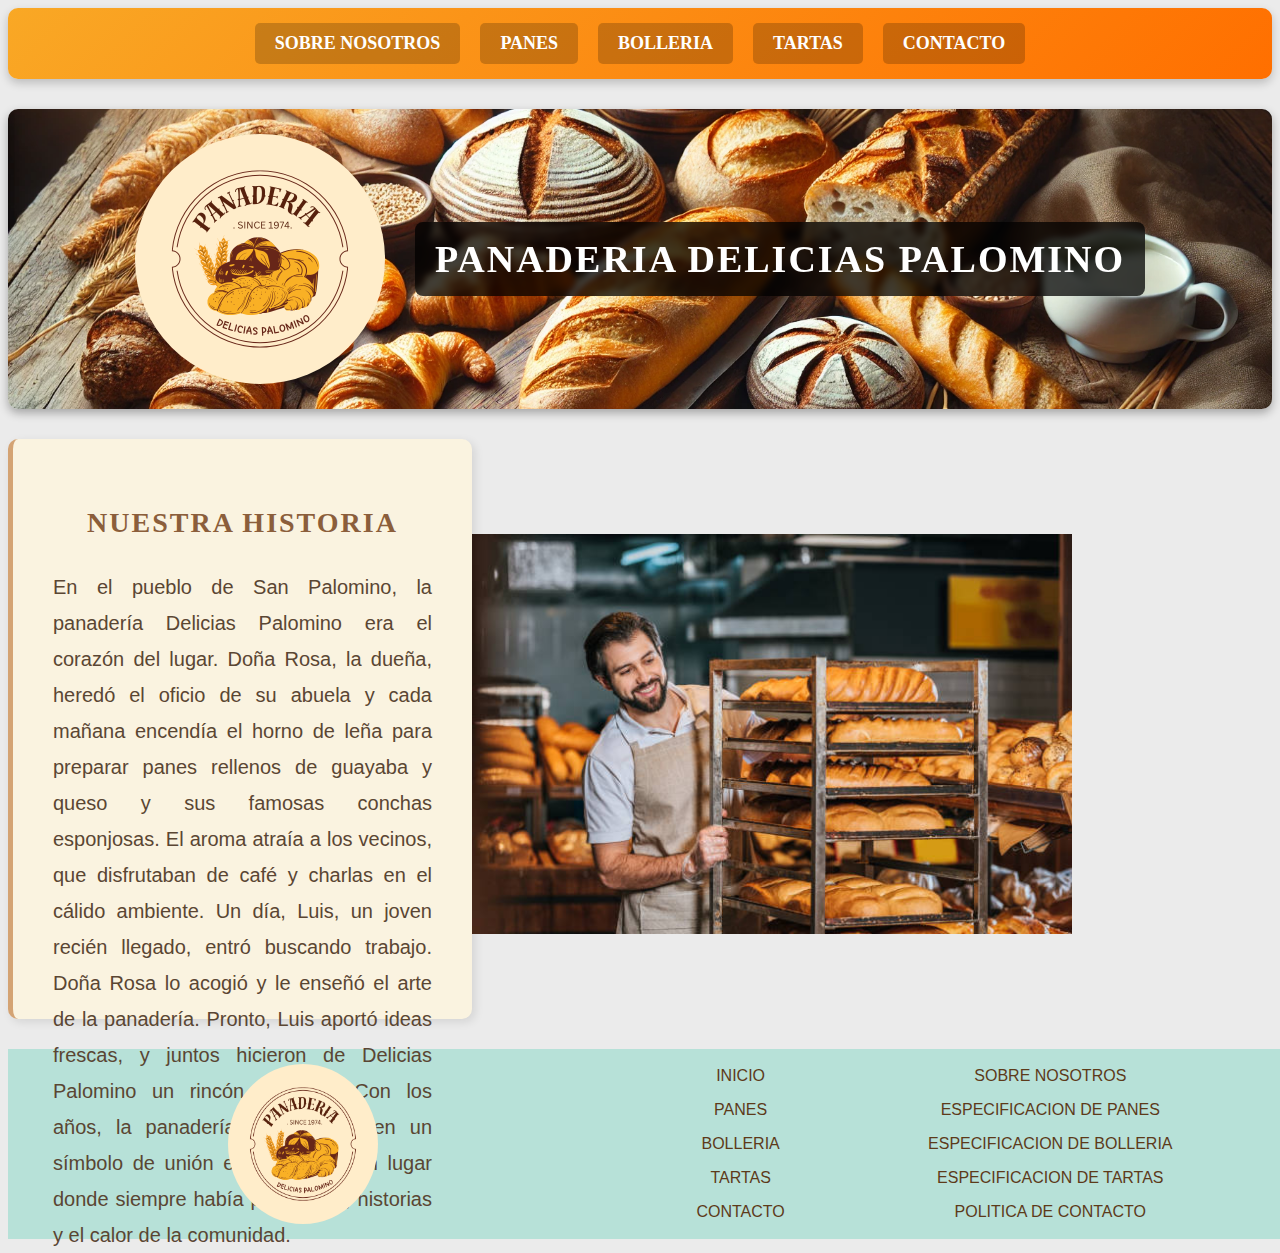
<file: index.html>
<!DOCTYPE html>
<html lang="en">
<head>
    <meta charset="UTF-8">
    <meta name="viewport" content="width=device-width, initial-scale=1.0">
    <title>DELICAS PALOMINO</title>
    <link rel="icon" href="images/pasteleria del goloso (2).png">
    <link rel="stylesheet" href="style.css">


</head>
<body>

    
  
    <div id="enlaces">
        <a href="index.html">SOBRE NOSOTROS</a>
        <a href="pages/panes.html">PANES</a>
        <a href="pages/bolleria.html">BOLLERIA</a>
        <a href="pages/tartas.html">TARTAS</a>
        <a href="pages/contacto.html">CONTACTO</a>
    </div>
    
    <div id="fotoPanes">
        <img src="images/pasteleria del goloso (2).png" id="logo" alt="">
        <h1>PANADERIA DELICIAS PALOMINO</h1>
    </div>
    
    <div id="cajas">
    <div id="nuetraHistoria">
        <h3>NUESTRA HISTORIA</h3>
        <p id="historia">En el pueblo de San Palomino, la panadería Delicias Palomino era el corazón del lugar. Doña Rosa, la dueña, heredó el oficio de su abuela y cada mañana encendía el horno de leña para preparar panes rellenos de guayaba y queso y sus famosas conchas esponjosas.

            El aroma atraía a los vecinos, que disfrutaban de café y charlas en el cálido ambiente. Un día, Luis, un joven recién llegado, entró buscando trabajo. Doña Rosa lo acogió y le enseñó el arte de la panadería. Pronto, Luis aportó ideas frescas, y juntos hicieron de Delicias Palomino un rincón especial.
            
            Con los años, la panadería se convirtió en un símbolo de unión en el pueblo, un lugar donde siempre había pan fresco, historias y el calor de la comunidad.</p>
       
    </div>
    <div  id="divImagen"><img src="images/sobrenosotro.jpg" alt="" id="imagenNosotros"></div>
</div>

    <div id="pie">

        <img src="images/pasteleria del goloso (2).png" alt="">

        <table>
            <tr>
                <td>INICIO</td>
                <td>SOBRE NOSOTROS</td>
            </tr>
            <tr>
                <td>PANES</td>
                <td>ESPECIFICACION DE PANES</td>
            </tr>
            <tr>
                <td>BOLLERIA</td>
                <td>ESPECIFICACION DE BOLLERIA</td>
            </tr>
            <tr>
                <td>TARTAS</td>
                <td>ESPECIFICACION DE TARTAS</td>
            </tr>
            <tr>
                <td>CONTACTO</td>
                <td>POLITICA DE CONTACTO</td>
            </tr>
        </table>
    </div>

</body>
</html>
</file>
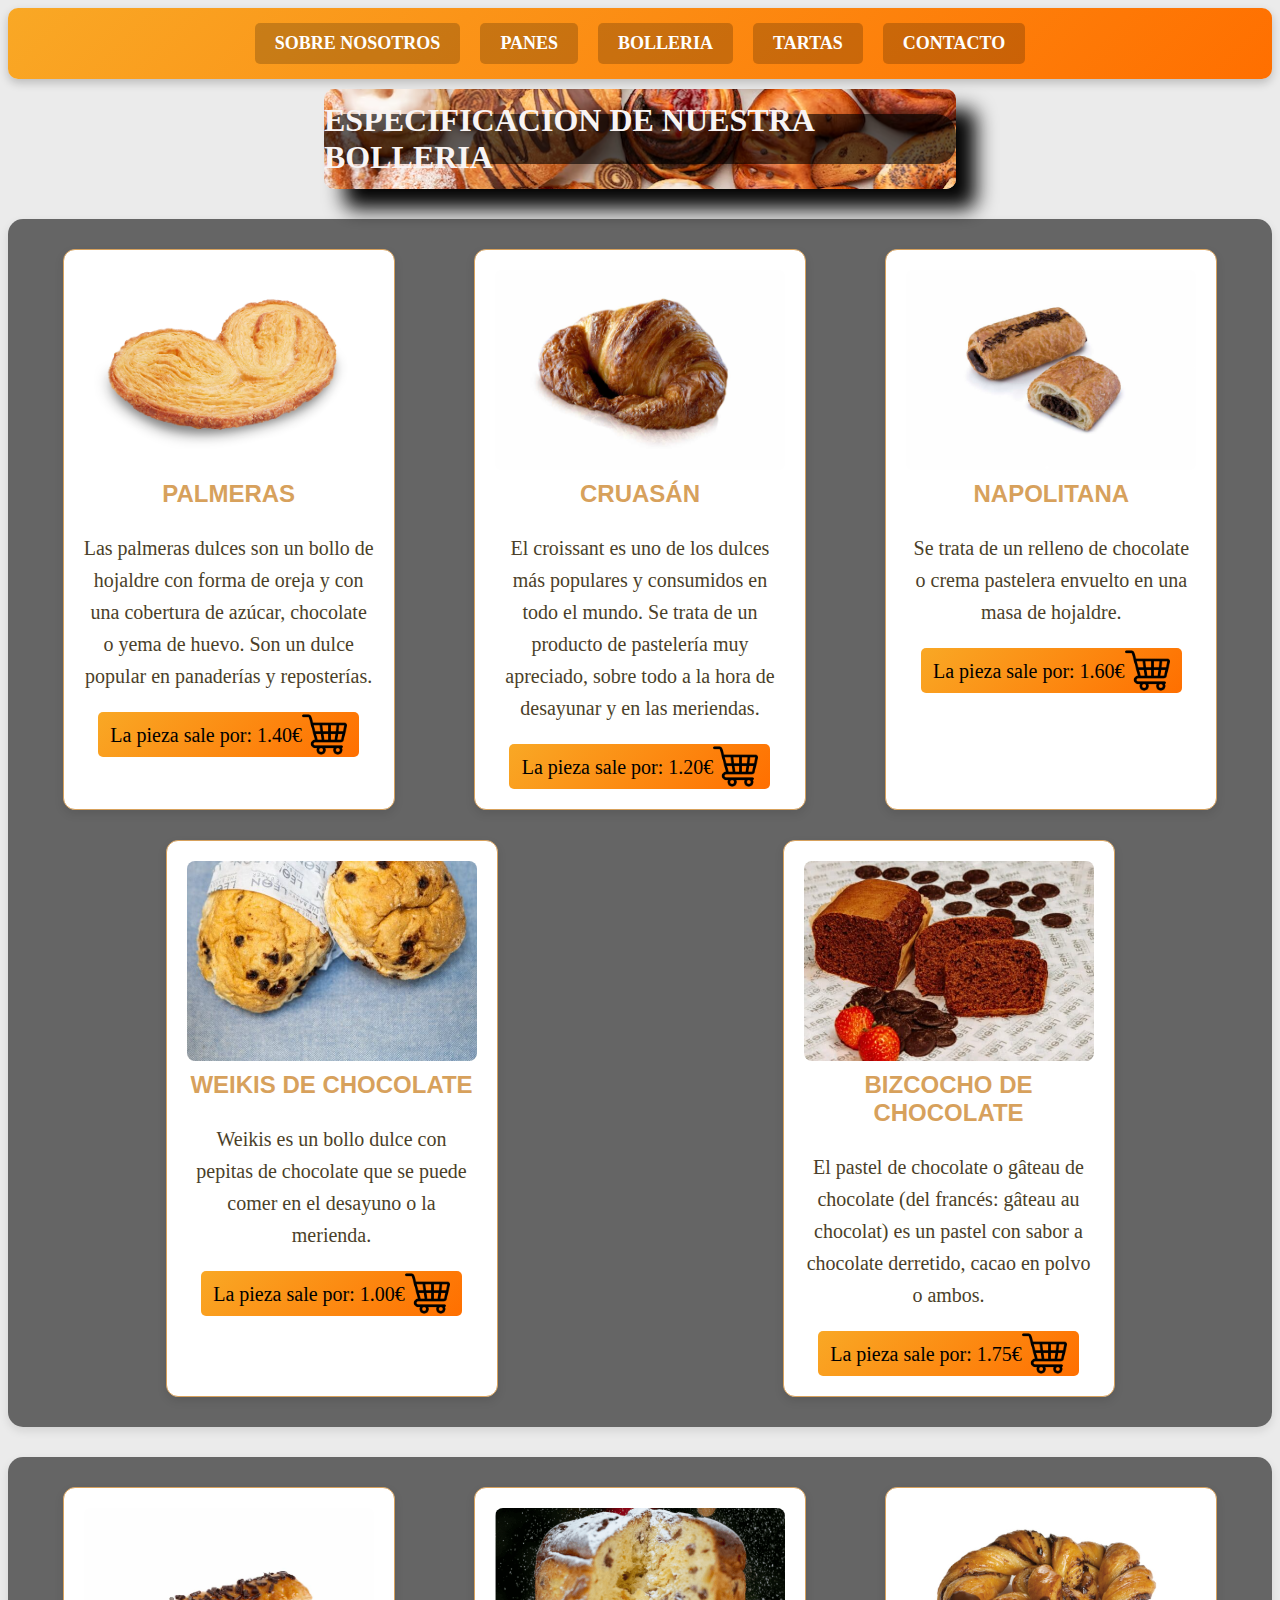
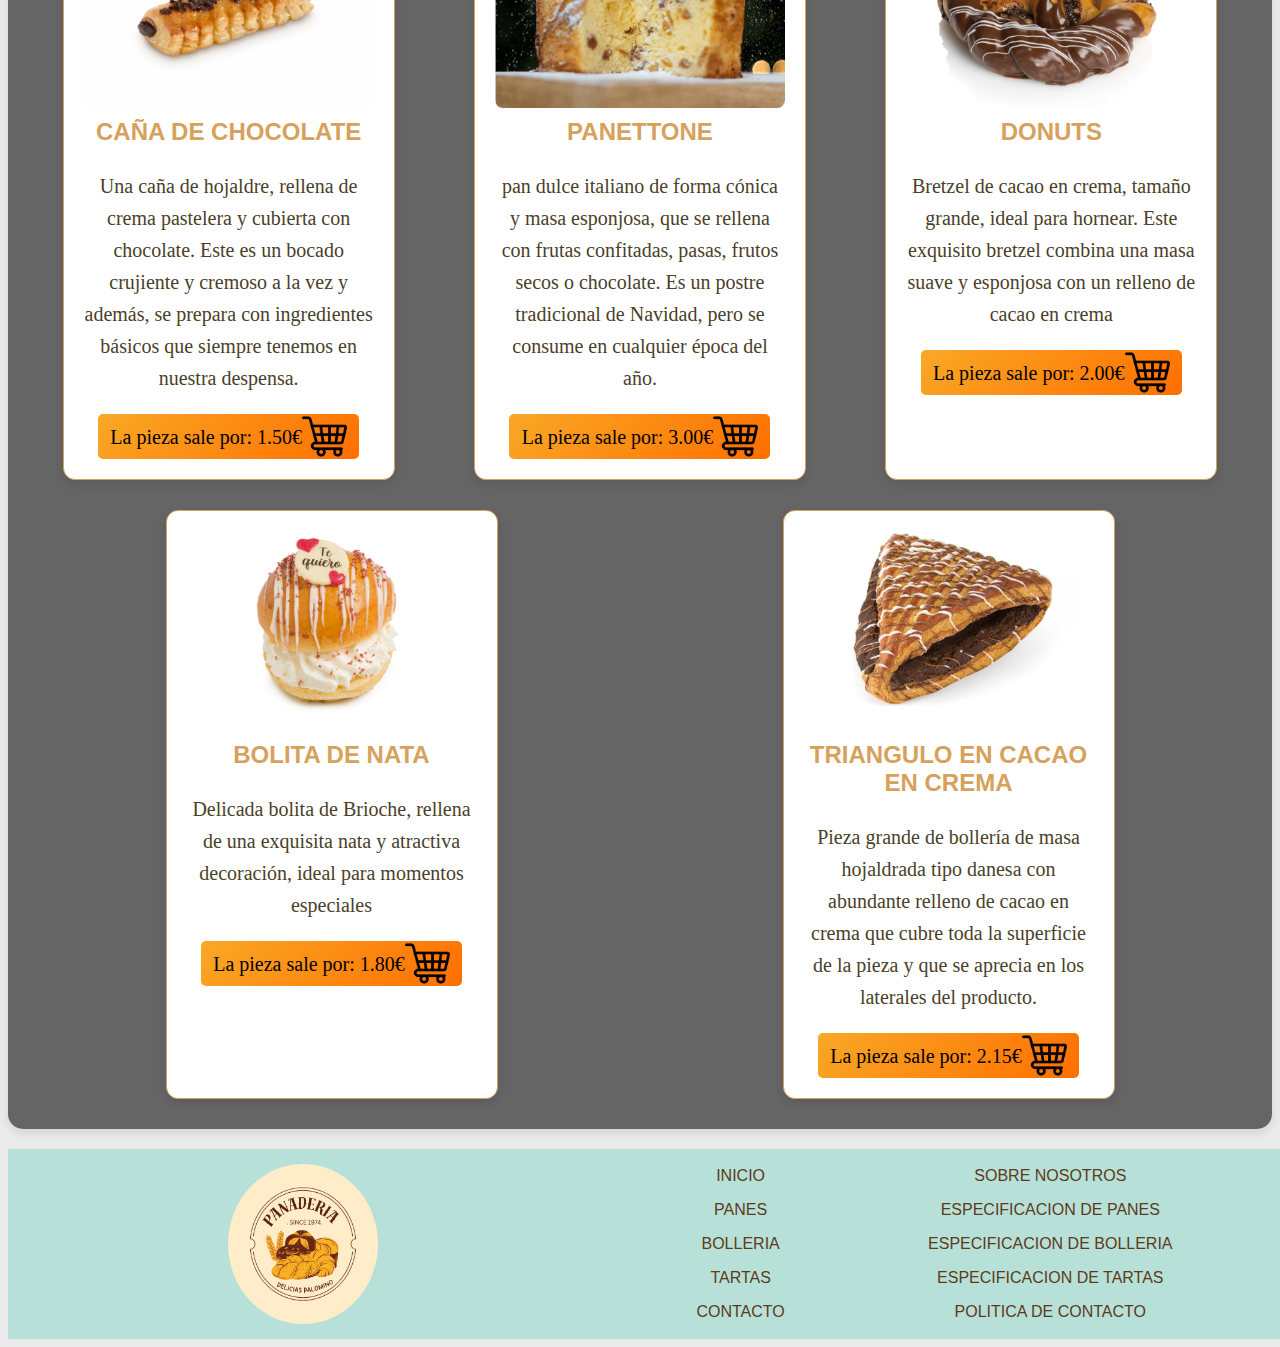
<file: pages/bolleria.html>
<!DOCTYPE html>
<html lang="en">
<head>
    <meta charset="UTF-8">
    <meta name="viewport" content="width=device-width, initial-scale=1.0">
    <title>DELICAS PALOMINO</title>
    <link rel="icon" href="../images/pasteleria del goloso (2).png">
    <link rel="stylesheet" href="../style.css" />
    <style>
      
    </style>
</head>
<body>
    
    
    <div id="enlaces">
        <a href="../index.html">SOBRE NOSOTROS</a>
        <a href="../pages/panes.html">PANES</a>
        <a href="../pages/bolleria.html">BOLLERIA</a>
        <a href="../pages/tartas.html">TARTAS</a>
        <a href="../pages/contacto.html">CONTACTO</a>
    </div>

    <div id="divBolleria">
        <h1 id="h1Panes">ESPECIFICACION DE NUESTRA BOLLERIA</h1>
    </div>

    <div id="dinbolleria">

        <div class="producto1">
            <img src="../images/palmera.png" alt="" class="imagesPanes">
            <h3>PALMERAS</h3>
            <p>Las palmeras dulces son un bollo de hojaldre con forma de oreja y con una cobertura de azúcar, chocolate o yema de huevo. Son un dulce popular en panaderías y reposterías. 
            </p>
            <p id="valor1">La pieza sale por: 1.40€ <img src="../images/carrito-de-compras.png" alt="" id="carrito"></p>
        </div>

        <div class="producto1">
            <img src="../images/croasant.png" alt="" class="imagesPanes">
            <h3>CRUASÁN</h3>
            <p>El croissant es uno de los dulces más populares y consumidos en todo el mundo. Se trata de un producto de pastelería muy apreciado, sobre todo a la hora de desayunar y en las meriendas. </p>
            <p id="valor1">La pieza sale por: 1.20€ <img src="../images/carrito-de-compras.png" alt="" id="carrito"></p>
        </div>

        <div class="producto1">
            <img src="../images/napolitana.png" alt="" class="imagesPanes">
            <h3>NAPOLITANA</h3>
            <p>Se trata de un relleno de chocolate o crema pastelera envuelto en una masa de hojaldre.</p>
            <p id="valor1">La pieza sale por: 1.60€ <img src="../images/carrito-de-compras.png" alt="" id="carrito"></p>
        </div>

        <div class="producto1">
            <img src="../images/bollo de chocolate.png" alt="" class="imagesPanes">
            <h3>WEIKIS DE CHOCOLATE</h3>
            <p>Weikis es un bollo dulce con pepitas de chocolate que se puede comer en el desayuno o la merienda. 
            </p>
            <p id="valor1">La pieza sale por: 1.00€ <img src="../images/carrito-de-compras.png" alt="" id="carrito"></p>
        </div>
        <div class="producto1">
            <img src="../images/BIZCOCHOcHOCOLATE..png" alt="" class="imagesPanes">
            <h3>BIZCOCHO DE CHOCOLATE</h3>
            <p>El pastel de chocolate o gâteau de chocolate (del francés: gâteau au chocolat) es un pastel con sabor a chocolate derretido, cacao en polvo o ambos.</p>
            <p id="valor1">La pieza sale por: 1.75€ <img src="../images/carrito-de-compras.png" alt="" id="carrito"></p>
        </div>

    </div>
    <div id="dinbolleria2">
        <div class="producto2">
            <img src="../images/cañaChocolate.png" alt="" class="imagesPanes">
            <h3>CAÑA DE CHOCOLATE</h3>
            <p>Una caña de hojaldre, rellena de crema pastelera y cubierta con chocolate. Este es un bocado crujiente y cremoso a la vez y además, se prepara con ingredientes básicos que siempre tenemos en nuestra despensa. </p>
            <p id="valor1">La pieza sale por: 1.50€ <img src="../images/carrito-de-compras.png" alt="" id="carrito"></p>
        </div>

        <div class="producto2">
            <img src="../images/mazapane.png" alt="" class="imagesPanes">
            <h3>PANETTONE</h3>
            <p>pan dulce italiano de forma cónica y masa esponjosa, que se rellena con frutas confitadas, pasas, frutos secos o chocolate. Es un postre tradicional de Navidad, pero se consume en cualquier época del año. </p>
            <p id="valor1">La pieza sale por: 3.00€ <img src="../images/carrito-de-compras.png" alt="" id="carrito"></p>
        </div>

        <div class="producto2">
            <img src="../images/roscocacao.png" alt="" class="imagesPanes">
            <h3>DONUTS</h3>
            <p>Bretzel de cacao en crema, tamaño grande, ideal para hornear. Este exquisito bretzel combina una masa suave y esponjosa con un relleno de cacao en crema
            </p>
            <p id="valor1">La pieza sale por: 2.00€ <img src="../images/carrito-de-compras.png" alt="" id="carrito"></p>
        </div>

        <div class="producto2">
            <img src="../images/bolitadenata.png" alt="" class="imagesPanes">
            <h3>BOLITA DE NATA</h3>
            <p>Delicada bolita de Brioche, rellena de una exquisita nata y atractiva decoración, ideal para momentos especiales
            </p>
            <p id="valor1">La pieza sale por: 1.80€ <img src="../images/carrito-de-compras.png" alt="" id="carrito"></p>
        </div>
        
        <div class="producto2">
            <img src="../images/triangulodechocolate.png" alt="" class="imagesPanes">
            <h3>TRIANGULO EN CACAO EN CREMA</h3>
            <p>Pieza grande de bollería de masa hojaldrada tipo danesa con abundante relleno de cacao en crema que cubre toda la superficie de la pieza y que se aprecia en los laterales del producto.
            </p>
            <p id="valor1">La pieza sale por: 2.15€ <img src="../images/carrito-de-compras.png" alt="" id="carrito"></p>
        </div>
    </div>


    <div id="pie">

        <img src="../images/pasteleria del goloso (2).png" alt="">

        <table>
            <tr>
                <td>INICIO</td>
                <td>SOBRE NOSOTROS</td>
            </tr>
            <tr>
                <td>PANES</td>
                <td>ESPECIFICACION DE PANES</td>
            </tr>
            <tr>
                <td>BOLLERIA</td>
                <td>ESPECIFICACION DE BOLLERIA</td>
            </tr>
            <tr>
                <td>TARTAS</td>
                <td>ESPECIFICACION DE TARTAS</td>
            </tr>
            <tr>
                <td>CONTACTO</td>
                <td>POLITICA DE CONTACTO</td>
            </tr>
        </table>
    </div>


</body>
</html>
</file>
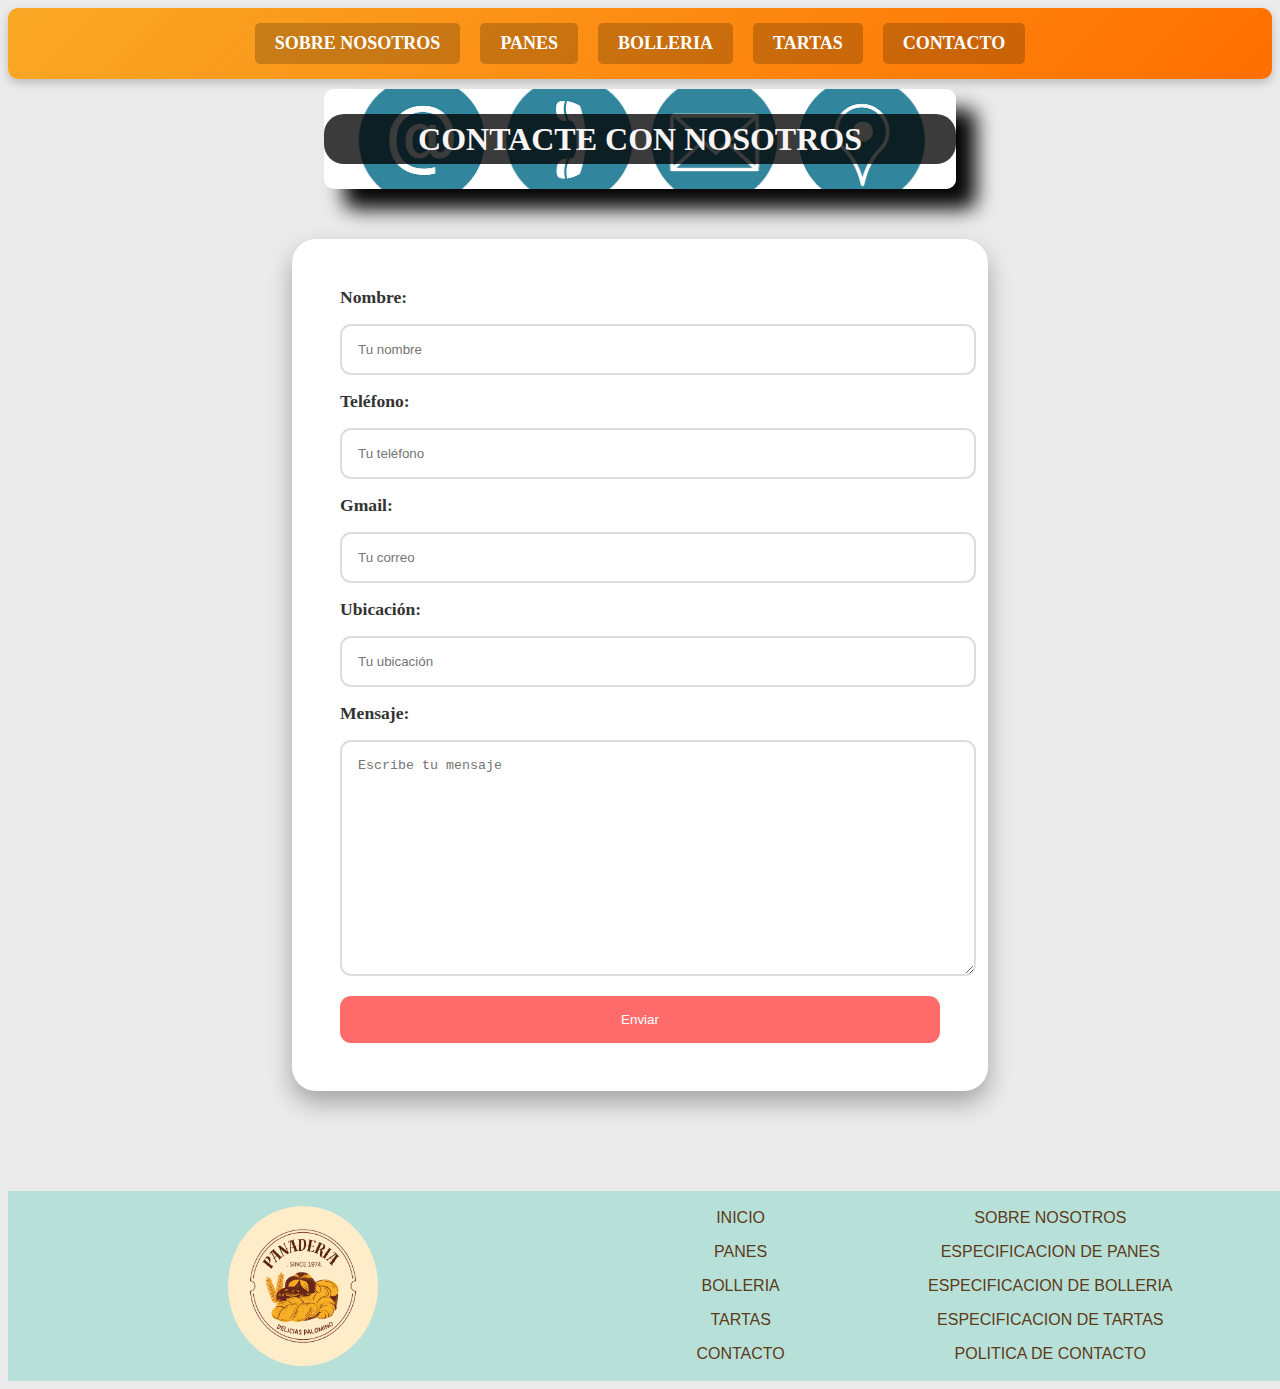
<file: pages/contacto.html>
<!DOCTYPE html>
<html lang="en">
<head>
    <meta charset="UTF-8">
    <meta name="viewport" content="width=device-width, initial-scale=1.0">
    <title>Document</title>
    <link rel="icon" href="../images/pasteleria del goloso (2).png">
    <link rel="stylesheet" href="../style.css">

</head>
<body>

    <div id="enlaces">
        <a href="../index.html">SOBRE NOSOTROS</a>
        <a href="../pages/panes.html">PANES</a>
        <a href="../pages/bolleria.html">BOLLERIA</a>
        <a href="../pages/tartas.html">TARTAS</a>
        <a href="../pages/contacto.html">CONTACTO</a>
    </div>

    <div id="divContacto">
        <h1 id="h1Cont">CONTACTE CON NOSOTROS</h1>
    </div>

    <form id="formulario">
        <label for="nombre">Nombre:</label>
        <input type="text" id="nombre" name="nombre" placeholder="Tu nombre" required>

        <label for="telefono">Teléfono:</label>
        <input type="tel" id="telefono" name="telefono" placeholder="Tu teléfono" required>

        <label for="email">Gmail:</label>
        <input type="email" id="email" name="email" placeholder="Tu correo" required>

        <label for="ubicacion">Ubicación:</label>
        <input type="text" id="ubicacion" name="ubicacion" placeholder="Tu ubicación" required>

        <label for="mensaje">Mensaje:</label>
        <textarea id="mensaje" name="mensaje" placeholder="Escribe tu mensaje" required></textarea>

        <button type="submit">Enviar</button>
    </form>

    <div id="espacio"></div>

    <div id="pie">

        <img src="../images/pasteleria del goloso (2).png" alt="">

        <table>
            <tr>
                <td>INICIO</td>
                <td>SOBRE NOSOTROS</td>
            </tr>
            <tr>
                <td>PANES</td>
                <td>ESPECIFICACION DE PANES</td>
            </tr>
            <tr>
                <td>BOLLERIA</td>
                <td>ESPECIFICACION DE BOLLERIA</td>
            </tr>
            <tr>
                <td>TARTAS</td>
                <td>ESPECIFICACION DE TARTAS</td>
            </tr>
            <tr>
                <td>CONTACTO</td>
                <td>POLITICA DE CONTACTO</td>
            </tr>
        </table>
    </div>
    
</body>
</html>
</file>
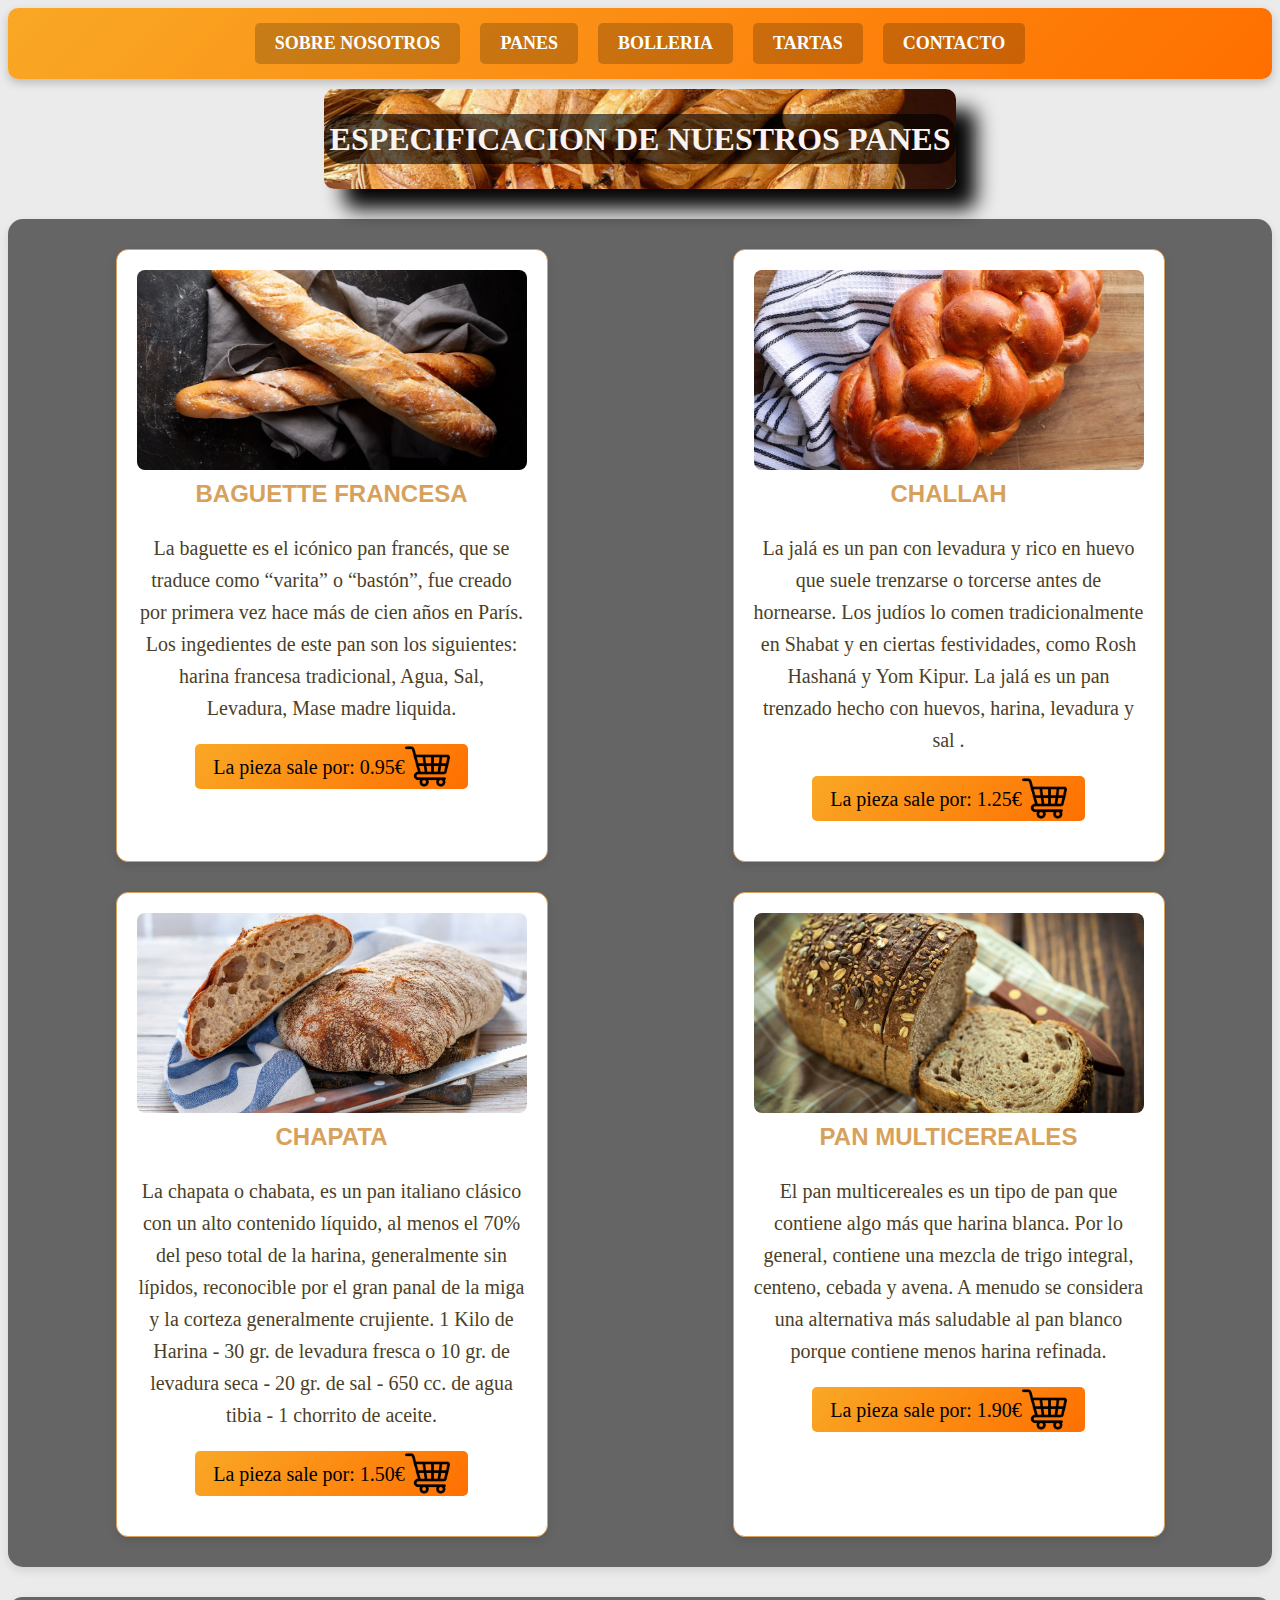
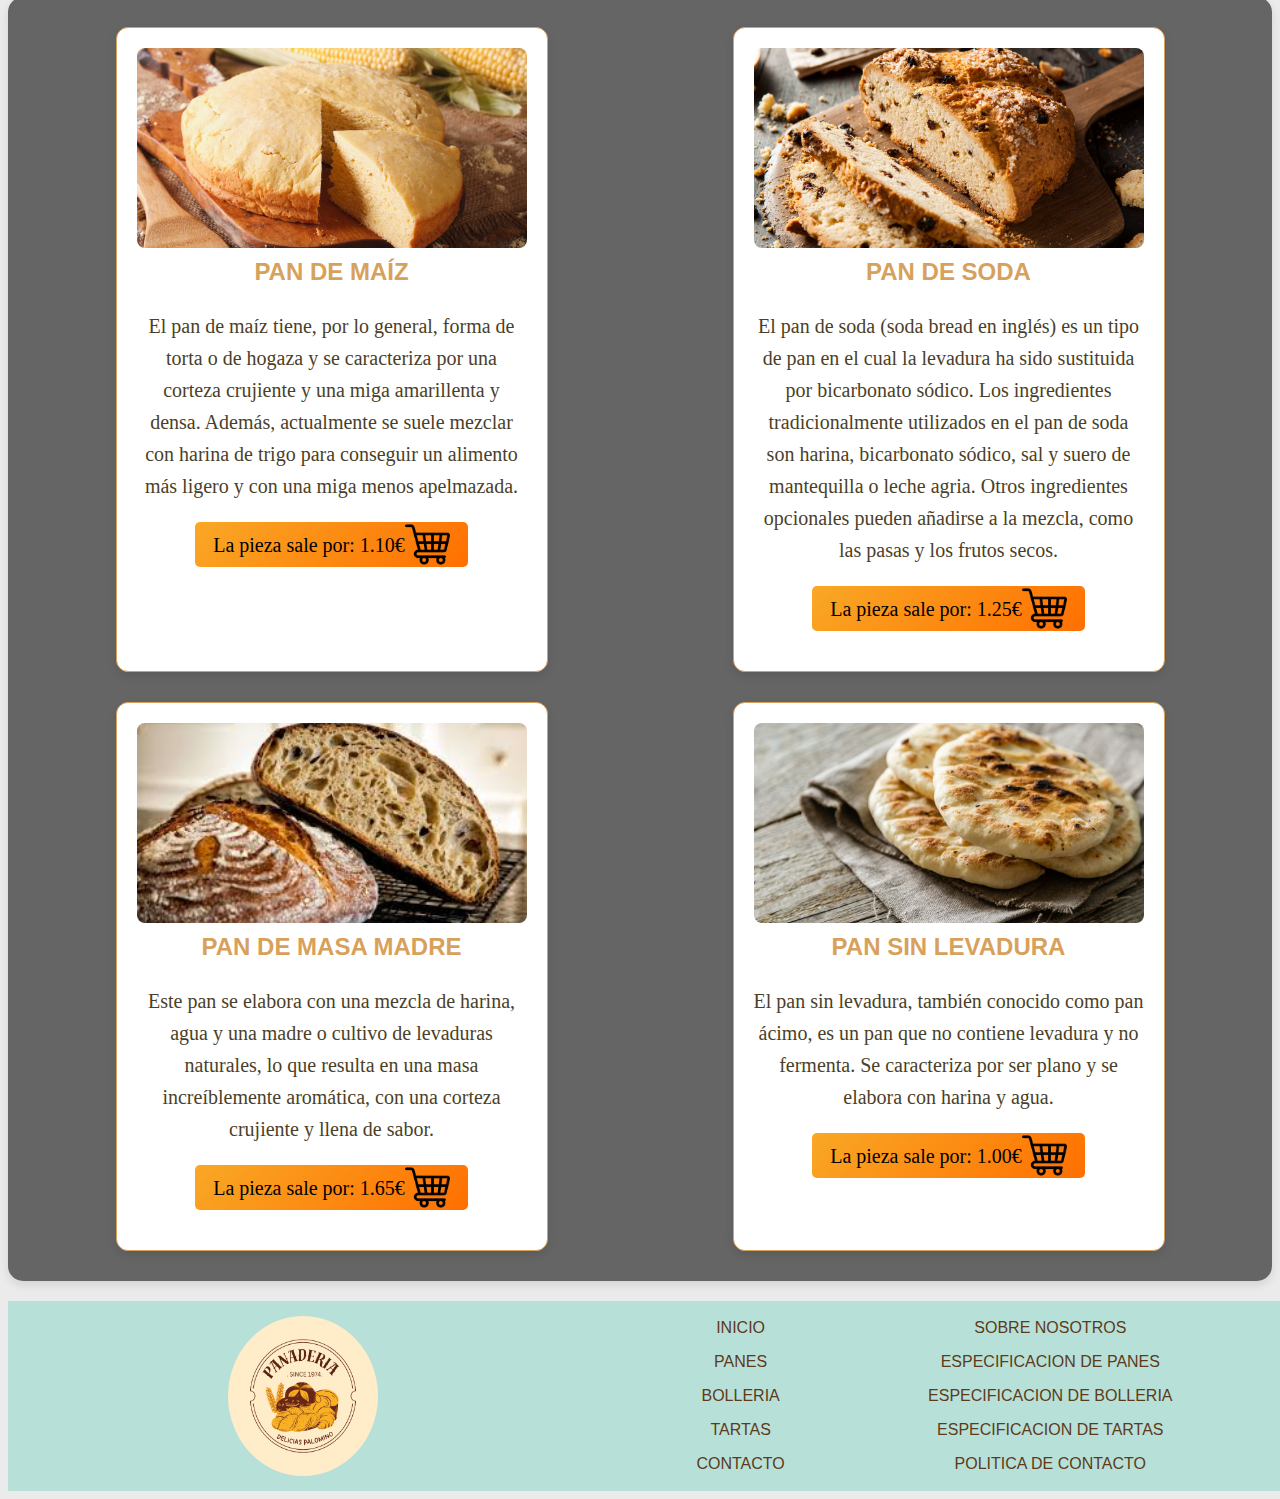
<file: pages/panes.html>
<!DOCTYPE html>
<html lang="en">
  <head>
    <meta charset="UTF-8" />
    <meta name="viewport" content="width=device-width, initial-scale=1.0" />
    <title>DELICAS PALOMINO</title>
    <link rel="icon" href="../images/pasteleria del goloso (2).png">

    <link rel="stylesheet" href="../style.css" />
  </head>
  <body>
   
    <div id="enlaces">
      <a href="../index.html">SOBRE NOSOTROS</a>
      <a href="../pages/panes.html">PANES</a>
      <a href="../pages/bolleria.html">BOLLERIA</a>
      <a href="../pages/tartas.html">TARTAS</a>
      <a href="../pages/contacto.html">CONTACTO</a>
  </div>

    <div id="divPanes">
      <h1 id="h1Panes">ESPECIFICACION DE NUESTROS PANES</h1>
    </div>

    <div id="dinpanes1">
        <div class="producto">
          <img src="../images/BaguetFrancesa.jpg" alt="Baguette Francesa" class="imagesPanes" />
          <h3>BAGUETTE FRANCESA</h3>
          <p>
            La baguette es el icónico pan francés, que se traduce como “varita” o “bastón”, fue creado por primera vez hace más de cien años en París.
           Los ingedientes de este pan son los siguientes: harina francesa tradicional, Agua, Sal, Levadura, Mase madre liquida. <br>
           <p id="valor">La pieza sale por: 0.95€ <img src="../images/carrito-de-compras.png" alt="" id="carrito"></p>

          </p>
        </div>
      
        <div class="producto">
          <img src="../images/Challah.jpg" alt="Pan Challah" class="imagesPanes" />
          <h3>CHALLAH</h3>
          <p>
            La jalá es un pan con levadura y rico en huevo que suele trenzarse o torcerse antes de hornearse. Los judíos lo comen tradicionalmente en Shabat y en ciertas festividades, como Rosh Hashaná y Yom Kipur.
            La jalá es un pan trenzado hecho con huevos, harina, levadura y sal . <br>
            <p id="valor">La pieza sale por: 1.25€ <img src="../images/carrito-de-compras.png" alt="" id="carrito"></p>
        </p>
        </div>
      
        <div class="producto">
          <img src="../images/chapata.jpg" alt="Pan Chapata" class="imagesPanes" />
          <h3>CHAPATA</h3>
          <p>
            La chapata o chabata, es un pan italiano clásico con un alto contenido líquido, al menos el 70% del peso total de la harina, generalmente sin lípidos, reconocible por el gran panal de la miga y la corteza generalmente crujiente. 1 Kilo de Harina - 30 gr. de levadura fresca o 10 gr. de levadura seca - 20 gr. de sal - 650 cc. de agua tibia - 1 chorrito de aceite. <br>
            <p id="valor">La pieza sale por: 1.50€ <img src="../images/carrito-de-compras.png" alt="" id="carrito"></p>
        </p>
        </div>
      
        <div class="producto">
          <img src="../images/Panmulticereales.jpg" alt="Pan Multicereales" class="imagesPanes" />
          <h3>PAN MULTICEREALES</h3>
          <p>
            El pan multicereales es un tipo de pan que contiene algo más que harina blanca. Por lo general, contiene una mezcla de trigo integral, centeno, cebada y avena. A menudo se considera una alternativa más saludable al pan blanco porque contiene menos harina refinada. <br>
            <p id="valor">La pieza sale por: 1.90€ <img src="../images/carrito-de-compras.png" alt="" id="carrito"></p>
          </p>
        </div>
      </div>
      
      <div id="dinpanes2">
        <div class="producto">
          <img src="../images/PandeMaiz.jpg" alt="Pan de Maíz" class="imagesPanes" />
          <h3>PAN DE MAÍZ</h3>
          <p>
            El pan de maíz tiene, por lo general, forma de torta o de hogaza y se caracteriza por una corteza crujiente y una miga amarillenta y densa. Además, actualmente se suele mezclar con harina de trigo para conseguir un alimento más ligero y con una miga menos apelmazada. <br>
            <p id="valor">La pieza sale por: 1.10€ <img src="../images/carrito-de-compras.png" alt="" id="carrito"></p>
          </p>
        </div>
        <div class="producto">
          <img src="../images/Pandesoda.jpg" alt="Pan de Soda" class="imagesPanes" />
          <h3>PAN DE SODA</h3>
          <p>
            El pan de soda (soda bread en inglés) es un tipo de pan en el cual la levadura ha sido sustituida por bicarbonato sódico. Los ingredientes tradicionalmente utilizados en el pan de soda son harina, bicarbonato sódico, sal y suero de mantequilla o leche agria. Otros ingredientes opcionales pueden añadirse a la mezcla, como las pasas y los frutos secos. <br>
            <p id="valor">La pieza sale por: 1.25€ <img src="../images/carrito-de-compras.png" alt="" id="carrito"></p>
          </p>
        </div>
      
        <div class="producto">
          <img src="../images/PanmasaMadre.jpg" alt="Pan de Masa Madre" class="imagesPanes" />
          <h3>PAN DE MASA MADRE</h3>
          <p>
            Este pan se elabora con una mezcla de harina, agua y una madre o cultivo de levaduras naturales, lo que resulta en una masa increíblemente aromática, con una corteza crujiente y llena de sabor. <br>
            <p id="valor">La pieza sale por: 1.65€ <img src="../images/carrito-de-compras.png" alt="" id="carrito"></p>
          </p>
        </div>
      
        <div class="producto">
          <img src="../images/Pansinlevadura.jpg" alt="Pan Sin Levadura" class="imagesPanes" />
          <h3>PAN SIN LEVADURA</h3>
          <p>
            El pan sin levadura, también conocido como pan ácimo, es un pan que no contiene levadura y no fermenta. Se caracteriza por ser plano y se elabora con harina y agua. <br>
            <p id="valor">La pieza sale por: 1.00€ <img src="../images/carrito-de-compras.png" alt="" id="carrito"></p>
          </p>
        </div>
      </div>

      <div id="pie">

        <img src="../images/pasteleria del goloso (2).png" alt="">

        <table>
            <tr>
                <td>INICIO</td>
                <td>SOBRE NOSOTROS</td>
            </tr>
            <tr>
                <td>PANES</td>
                <td>ESPECIFICACION DE PANES</td>
            </tr>
            <tr>
                <td>BOLLERIA</td>
                <td>ESPECIFICACION DE BOLLERIA</td>
            </tr>
            <tr>
              <td>TARTAS</td>
              <td>ESPECIFICACION DE TARTAS</td>
          </tr>
            <tr>
                <td>CONTACTO</td>
                <td>POLITICA DE CONTACTO</td>
            </tr>
        </table>
    </div>
  </body>
</html>
</file>
<file: style.css>
/* SOBRE NOSOTROS */

body{
    background-color: #ebebeb;
}

#fotoPanes {
    display: flex;
    justify-content: center;
    align-items: center;
    height: 300px; 
    background: url(images/panesss.jpg) center/cover no-repeat;
    border-radius: 10px;
    box-shadow: 0 4px 10px rgba(0, 0, 0, 0.3);
    text-align: center;
    margin-top: 30px;
}

#fotoPanes h1 {
    font-size: 38px;
    font-weight: bold;
    color: white;
    background: rgba(0, 0, 0, 0.74);
    padding: 15px 20px;
    border-radius: 8px;
    text-transform: uppercase;
    letter-spacing: 2px;
    backdrop-filter: blur(3px);
    
}

#enlaces {
    display: flex;
    justify-content: center;
    gap: 20px;
    background: linear-gradient(135deg, #f9a825, #ff6f00);
    padding: 15px;
    border-radius: 10px;
    box-shadow: 0 4px 10px rgba(0, 0, 0, 0.2);
}

#enlaces a {
    text-decoration: none;
    font-size: 18px;
    font-weight: bold;
    color: white;
    background: rgba(0, 0, 0, 0.2);
    padding: 10px 20px;
    border-radius: 5px;
    transition: all 0.3s ease-in-out;
}

#enlaces a:hover {
    background: rgba(255, 255, 255, 0.3);
    transform: scale(1.1);
}

#logo{
    border-radius: 200px;
    height: 250px;
    width: 250px;
    margin-right: 30px;
}

#nuetraHistoria {
    background-color: #FAF3E0; 
    padding: 40px;
    border-left: 5px solid #D4A373; 
    border-radius: 10px;
    box-shadow: 3px 3px 10px rgba(0, 0, 0, 0.1);
    max-width: 700px;
    height: 500px;
    margin: auto;
    font-family: 'Poppins', sans-serif;
    margin-top: 30px;
    margin-bottom: 30px;
  
    
}

#nuetraHistoria h3 {
    font-family: 'Playfair Display', serif;
    font-size: 28px;
    color: #8B5E3B;
    text-transform: uppercase;
    letter-spacing: 2px;
    margin-bottom: 10px;
    text-align: center;
}

#historia {
    font-size: 20px;
    line-height: 1.8;
    color: #5A4633;
    text-align: justify;
    float: left;
    
}

#imagenNosotros{

   width: 600px;
   margin-right: 200px;
   margin-top: 125px;
}


#cajas{
    display: flex;
    justify-content: space-around;
    justify-content: center;
}

#pie {
    display: flex;
    align-items: center;
    justify-content: space-between;
    background-color:#b7e1d8; /* Fondo suave pastel */
    padding: 20px;
    font-family: 'Arial', sans-serif;
    color: #5d3a1a; /* Color marrón cálido */
    text-align: center;
    margin-top: 100px;
    width: 98%;
    margin: auto;
    height: 150px;
    
}

#pie img {
    max-width: 150px; 
    margin-left: 200px; 
    border-radius: 50%;
    height: 160px;
    width: 200px;
    transition: transform 0.3s ease, box-shadow 0.3s ease;
}

#pie img:hover{
    transform: scale(1.45);
}

table {
    width: 50%; 
    margin-top: 0;
    border-collapse: collapse;
}

table td {
    padding: 8px 15px; 
    text-align: center;
    font-size: 16px; 
    font-weight: normal;
    border: none; /* Sin bordes */
    background-color: transparent; /* Sin color de fondo */
}

table tr:nth-child(even) {
    background-color: transparent; /* No hay color de fondo para las filas alternas */
}

table tr:hover {
    background-color: transparent; /* Sin cambio de fondo al pasar el mouse */
}

/* PANES */
#divPanes{
    height: 100px;
    width: 50%;
    margin: auto;
    display: flex;
    justify-content: center;
    align-items: center;
    box-shadow: 20px 20px 20px rgb(5, 5, 5);
    border-radius: 10px;
    margin-top: 10px;
    background: url(images/panes2.jpg)center/cover no-repeat;

}

#h1Panes{
    background-color: rgba(0, 0, 0, 0.61);
    color: rgb(248, 244, 244);
    height: 50px;
    width: 700px;
    display: flex;
    justify-content: center;
    align-items: center;
    border-radius: 20px;
}

.imagesPanes{
    height: 200px;
    width: 200px;
    display: flex;
    justify-content: center;
    align-items: center;

    
    }


/* Contenedor principal para los panes */
#dinpanes1, #dinpanes2 {
    display: flex;
    justify-content: space-around;
    gap: 30px;
    flex-wrap: wrap;
    margin-top: 30px;
    margin-bottom: 20px;
}

/* Estilo de cada producto */
.producto {
    background-color: #fff;
    border: 1px solid #d7a15c;
    border-radius: 12px;
    padding: 20px;
    width: 390px;
    text-align: center;
    box-shadow: 0 4px 10px rgba(0, 0, 0, 0.1);
    transition: transform 0.3s ease, box-shadow 0.3s ease;
}

/* Efecto hover para resaltar el producto */
.producto:hover {
    transform: scale(1.05);
    box-shadow: 0 6px 15px rgba(0, 0, 0, 0.2);
}

/* Estilo para las imágenes de los panes */
.imagesPanes {
    width: 100%;
    border-radius: 8px;
    height: 200px;
    object-fit: cover;
}

/* Títulos de los panes */
.producto h3 {
    color: #d7a15c;
    font-size: 1.5em;
    margin-top: 10px;
    font-family: 'Comic Sans MS', sans-serif;
}

/* Descripción del pan */
.producto p {
    font-size: 20px;
    color: #4b3f29;
    line-height: 1.6;
    margin-top: 10px;
}

/* Fondo de los contenedores */
#dinpanes1, #dinpanes2 {
    background-color: #202020a8;
    padding: 30px;
    border-radius: 15px;
    box-shadow: 0 4px 10px rgba(0, 0, 0, 0.1);
}

/* Estilos para el pie de página (si se requiere) */
footer {
    background-color: #f8c59d;
    text-align: center;
    padding: 10px;
    position: fixed;
    bottom: 0;
    width: 100%;
    font-size: 1em;
    color: #4b3f29;
}

#fonfo{
    margin-bottom: 0;
}

#valor{
    background: linear-gradient(135deg, #f9a825, #ff6f00);
    display: flex;
    justify-content: center;
    align-items: center;
    border-radius: 5px;
    width: 70%;
    margin: auto;
    transition: transform 0.3s ease, box-shadow 0.3s ease;
    color: black;
    font-size: 20px;
    
}

#carrito{
    height: 45px;
    width: 45px;
}

#valor:hover {
    transform: scale(1.05);
    box-shadow: 0 6px 15px rgba(0, 0, 0, 0.2);

}

/*BOLLERIA*/
#divBolleria{
    height: 100px;
width: 50%;
margin: auto;
display: flex;
justify-content: center;
align-items: center;
box-shadow: 20px 20px 20px rgb(5, 5, 5);
border-radius: 10px;
margin-top: 10px;
background: url(images/bolleria.jpg)center/cover no-repeat;
}

#dinbolleria, #dinbolleria2, #dinbolleria3 {
    display: flex;
    justify-content: space-around;
    gap: 30px;
    flex-wrap: wrap;
    margin-top: 30px;
    margin-bottom: 20px;
    background-color: #202020a8;
    padding: 30px;
    border-radius: 15px;
    box-shadow: 0 4px 10px rgba(0, 0, 0, 0.1);
}


.producto1{
    background-color: #fff;
    border: 1px solid #d7a15c;
    border-radius: 12px;
    padding: 20px;
    width: 290px;
    text-align: center;
    box-shadow: 0 4px 10px rgba(0, 0, 0, 0.1);
    transition: transform 0.3s ease, box-shadow 0.3s ease;
}

/* Efecto hover para resaltar el producto */
.producto1:hover {
    transform: scale(1.05);
    box-shadow: 0 6px 15px rgba(0, 0, 0, 0.2);
}

/* Estilo para las imágenes de los panes */
.imagesPanes {
    width: 100%;
    border-radius: 8px;
    height: 200px;
    object-fit: cover;
}

/* Títulos de los panes */
.producto1 h3 {
    color: #d7a15c;
    font-size: 1.5em;
    margin-top: 10px;
    font-family: 'Comic Sans MS', sans-serif;
}

/* Descripción del pan */
.producto1 p {
    font-size: 20px;
    color: #4b3f29;
    line-height: 1.6;
    margin-top: 10px;
}

.producto2{
    background-color: #fff;
    border: 1px solid #d7a15c;
    border-radius: 12px;
    padding: 20px;
    width: 290px;
    text-align: center;
    box-shadow: 0 4px 10px rgba(0, 0, 0, 0.1);
    transition: transform 0.3s ease, box-shadow 0.3s ease;
}

/* Efecto hover para resaltar el producto */
.producto2:hover {
    transform: scale(1.05);
    box-shadow: 0 6px 15px rgba(0, 0, 0, 0.2);
}

/* Estilo para las imágenes de los panes */
.imagesPanes {
    width: 100%;
    border-radius: 8px;
    height: 200px;
    object-fit: cover;
}

/* Títulos de los panes */
.producto2 h3 {
    color: #d7a15c;
    font-size: 1.5em;
    margin-top: 10px;
    font-family: 'Comic Sans MS', sans-serif;
}


/* Descripción del pan */
.producto2 p {
    font-size: 20px;
    color: #4b3f29;
    line-height: 1.6;
    margin-top: 10px;
}


#valor1{
    background: linear-gradient(135deg, #f9a825, #ff6f00);
    display: flex;
    justify-content: center;
    align-items: center;
    border-radius: 5px;
    width: 90%;
    margin: auto;
    transition: transform 0.3s ease, box-shadow 0.3s ease;
    color: black;
    font-size: 20px;
}
#valor1:hover {
    transform: scale(1.05);
    box-shadow: 0 6px 15px rgba(0, 0, 0, 0.2);
}

/* TARTAS */
#divTartas{
    height: 100px;
width: 50%;
margin: auto;
display: flex;
justify-content: center;
align-items: center;
box-shadow: 20px 20px 20px rgb(5, 5, 5);
border-radius: 10px;
margin-top: 10px;
background: url(images/tartas.jpg)center/cover no-repeat;
}


.producto3{
    background-color: #fff;
    border: 1px solid #d7a15c;
    border-radius: 12px;
    padding: 20px;
    width: 430px;
    text-align: center;
    box-shadow: 0 4px 10px rgba(0, 0, 0, 0.1);
    transition: transform 0.3s ease, box-shadow 0.3s ease;
}

/* Efecto hover para resaltar el producto */
.producto3:hover {
    transform: scale(1.05);
    box-shadow: 0 6px 15px rgba(0, 0, 0, 0.2);
}

/* Estilo para las imágenes de los panes */
.imagesPanes1 {
    width: 100%;
    border-radius: 8px;
    height: 300px;
    object-fit: cover;
}

/* Títulos de los panes */
.producto3 h3 {
    color: #d7a15c;
    font-size: 1.5em;
    margin-top: 10px;
    font-family: 'Comic Sans MS', sans-serif;
}



/* Descripción del pan */
.producto3 p {
    font-size: 20px;
    color: #4b3f29;
    line-height: 1.6;
    margin-top: 10px;
}

/* CONTACTOS */
#divContacto{
    height: 100px;
width: 50%;
margin: auto;
display: flex;
justify-content: center;
align-items: center;
box-shadow: 20px 20px 20px rgb(5, 5, 5);
border-radius: 10px;
margin-top: 10px;
background: url(images/contacto.jpg)center/cover no-repeat;
margin-bottom: 50px;
}

#h1Cont{
    background-color: rgba(0, 0, 0, 0.767);
    color: rgb(248, 244, 244);
    height: 50px;
    width: 700px;
    display: flex;
    justify-content: center;
    align-items: center;
    border-radius: 20px;
    
}


#formulario {
    background-color: #fff;
    padding: 3rem;
    border-radius: 1.5rem;
    box-shadow: 0 12px 24px rgba(0, 0, 0, 0.3);
    max-width: 600px;
    width: 100%;
    transition: transform 0.3s ease, box-shadow 0.3s ease;
    margin: auto;
}

#formulario:hover {
    transform: scale(1.02);
    box-shadow: 0 16px 32px rgba(0, 0, 0, 0.4);
}

#formulario label {
    font-weight: bold;
    margin-bottom: 0.5rem;
    display: block;
    color: #333;
    font-size: 1.1rem;
}

#formulario input{
    width: 100%;
    padding: 1rem;
    margin: 0.5rem 0 1rem;
    border: 2px solid #ddd;
    border-radius: 0.7rem;
    transition: border-color 0.3s ease, box-shadow 0.3s ease;
}

#formulario textarea{
    width: 100%;
    padding: 1rem;
    margin: 0.5rem 0 1rem;
    border: 2px solid #ddd;
    border-radius: 0.7rem;
    transition: border-color 0.3s ease, box-shadow 0.3s ease;
    height: 200px;
}

#formulario input:focus, #formulario textarea:focus {
    border-color: #ff6b6b;
    outline: none;
    box-shadow: 0 0 8px rgba(255, 107, 107, 0.4);
}

#formulario button {
    background-color: #ff6b6b;
    color: #fff;
    border: none;
    padding: 1rem;
    width: 100%;
    border-radius: 0.7rem;
    cursor: pointer;
    transition: background-color 0.3s ease, transform 0.2s ease;
}

#formulario button:hover {
    background-color: #f7b42c;
    transform: scale(1.05);
}

#nombre, #telefono, #email, #ubicacion, #mensaje {
    margin-bottom: 1.5rem;
}




#espacio{
    height: 100px;
}
</file>
